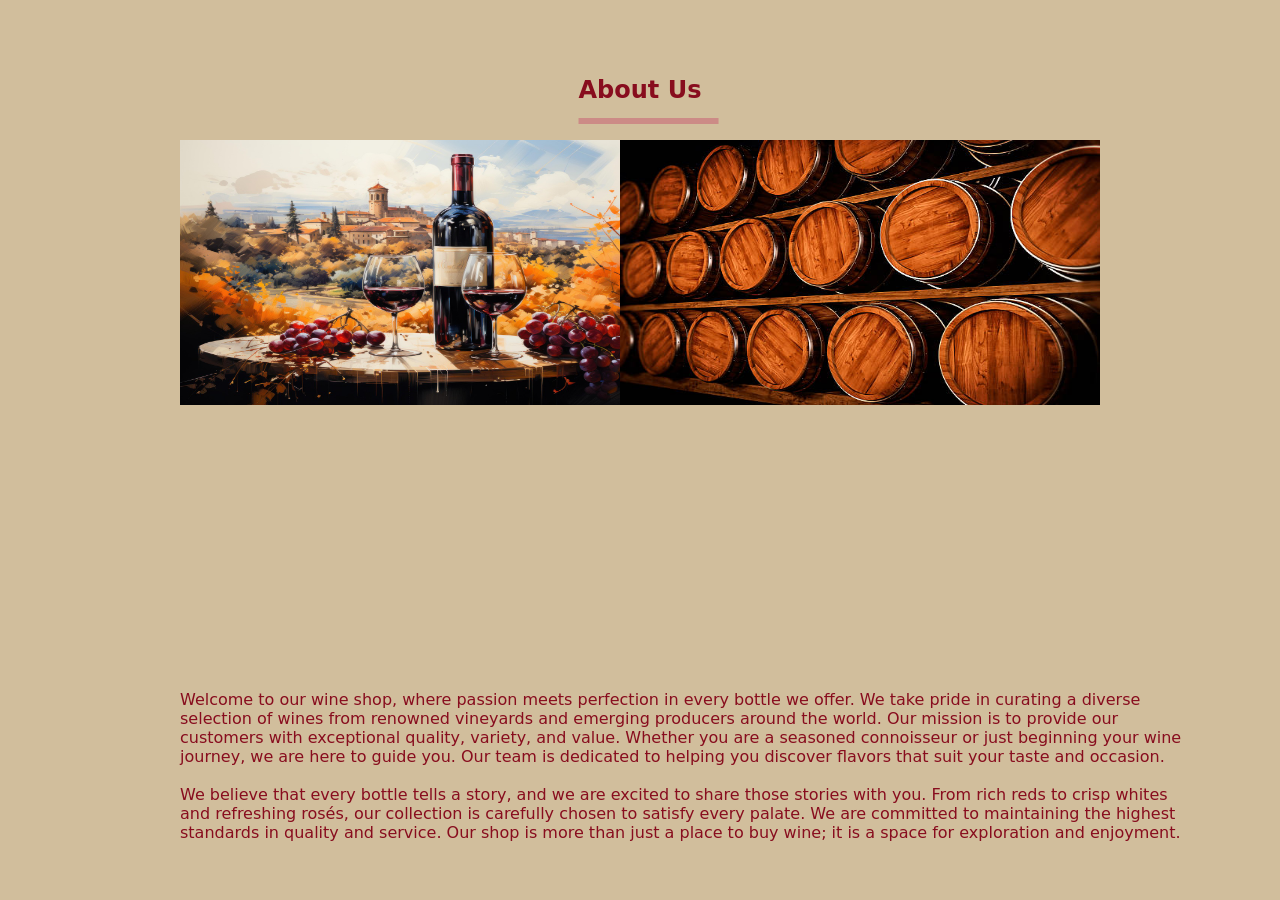
<file: about-us/about-us.html>
<!DOCTYPE html>
<html lang="en">

<head>
    <meta charset="UTF-8">
    <meta name="viewport" content="width=device-width, initial-scale=1.0">
    <title>About Us</title>
    <link rel="stylesheet" href="./CSS/about-us.css">
</head>

<body>
    <section class="about-us-contents">
        <h1 class="title">About Us</h1>
        <div class="image-box-one">
            <img src="./CSS/Images/wine-bottle-with-grapes.jpg">
        </div>
        <div class="image-box-two">
            <img src="./CSS/Images/wine-barrels.jpg">
        </div>
        <div class="text-container">
            <p class="text">
                Welcome to our wine shop, where passion meets perfection in every bottle we offer. We take pride in
                curating a diverse selection of wines from renowned vineyards and emerging producers around the world.
                Our mission is to provide our customers with exceptional quality, variety, and value. Whether you are a
                seasoned connoisseur or just beginning your wine journey, we are here to guide you. Our team is
                dedicated to helping you discover flavors that suit your taste and occasion.
                <br><br>We believe that every bottle tells a story, and we are excited to share those stories with you.
                From rich reds to crisp whites and refreshing rosés, our collection is carefully chosen to satisfy every
                palate. We are committed to maintaining the highest standards in quality and service. Our shop is more
                than just a place to buy wine; it is a space for exploration and enjoyment.
            </p>
        </div>
    </section>
</body>

</html>
</file>
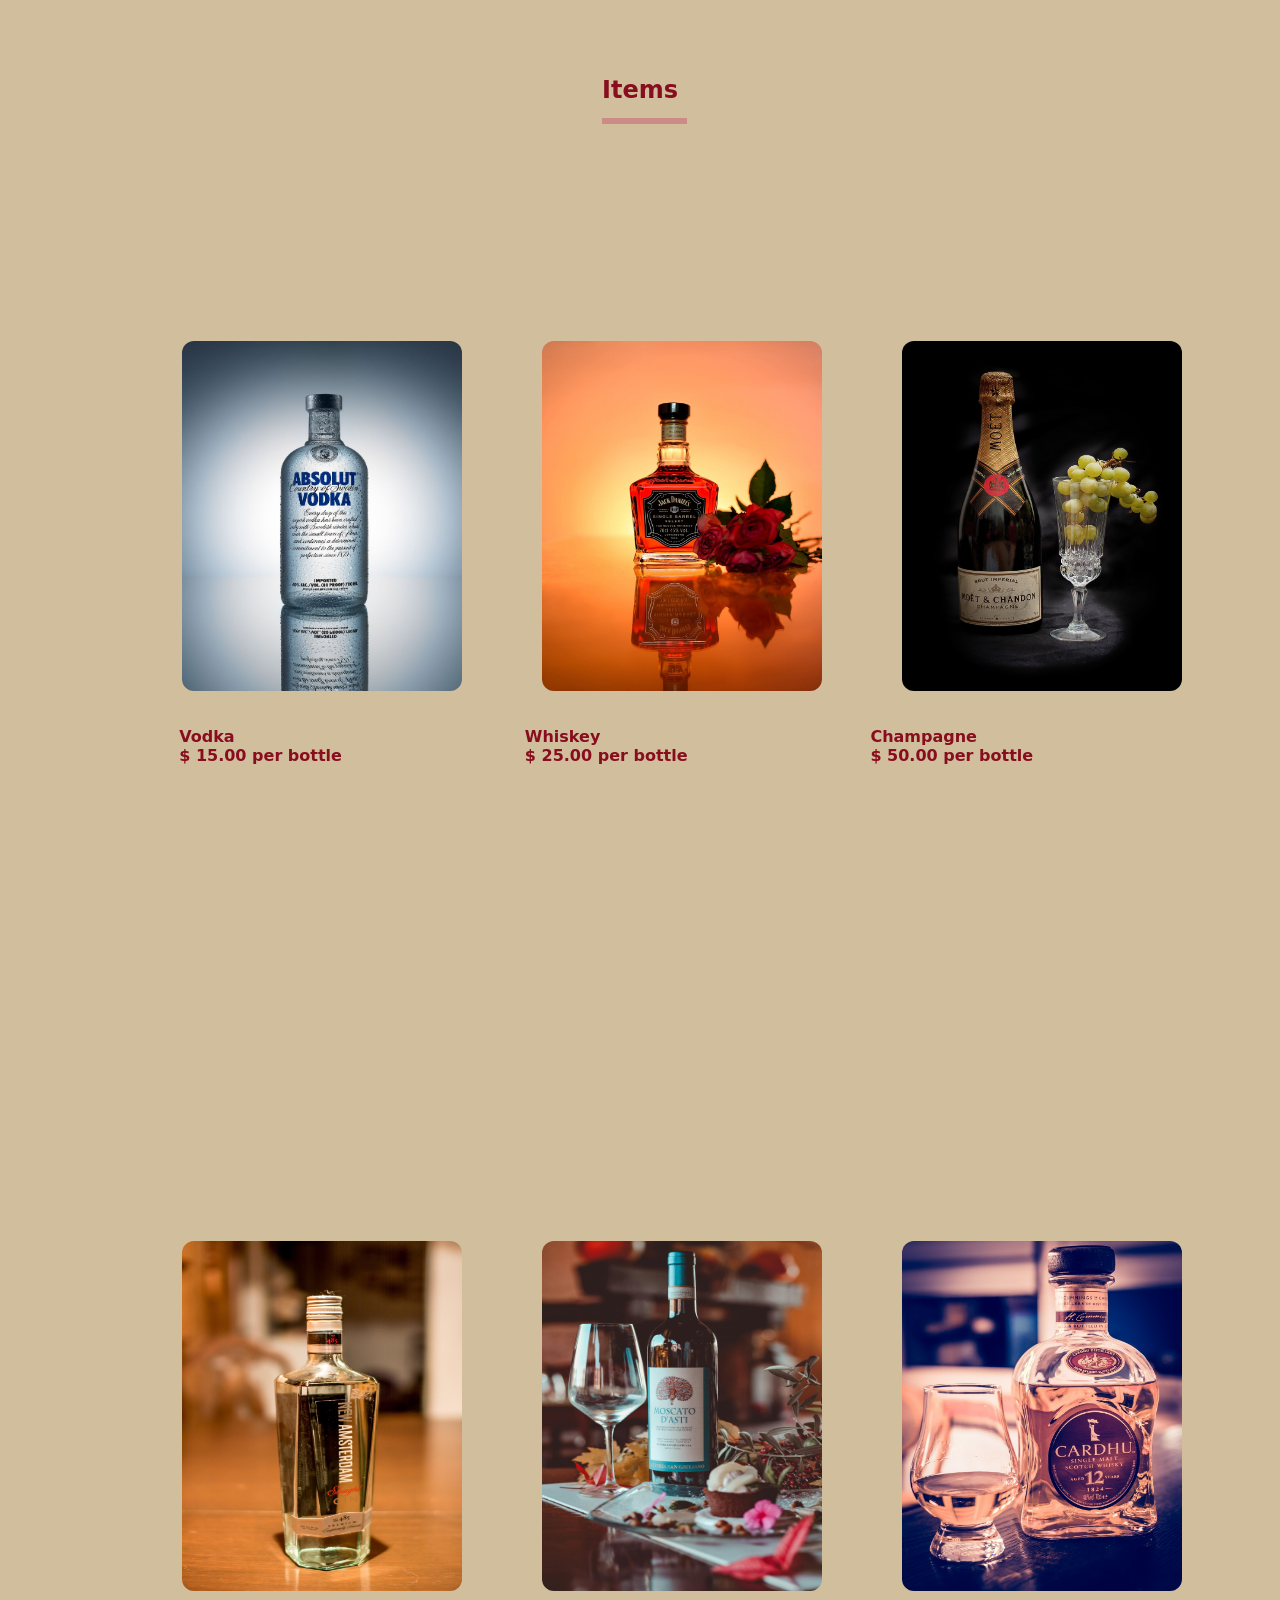
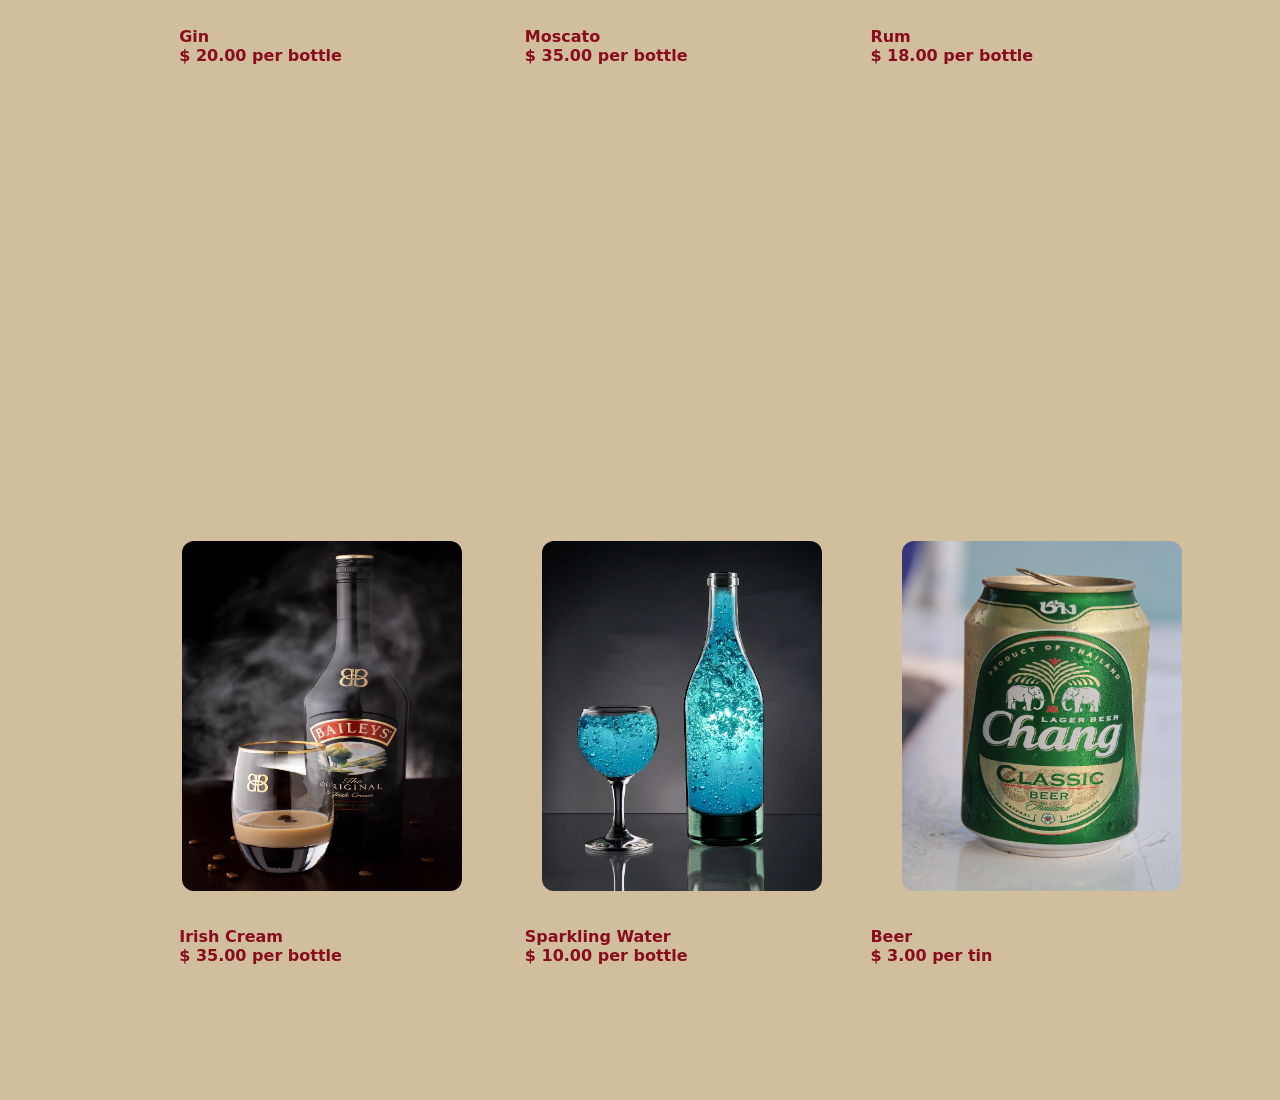
<file: items/items.html>
<!DOCTYPE html>
<html lang="en">

<head>
    <meta charset="UTF-8">
    <meta name="viewport" content="width=device-width, initial-scale=1.0">
    <title>Items</title>
    <link rel="stylesheet" href="./CSS/items.css">
</head>

<body>
    <section class="item-contents-one">
        <h1 class="title">Items</h1>
        <div class="image-grid-container-one">
            <div class="image-box-one">
                <img src="./CSS/Images/vodka.jpg">
            </div>
            <p class="vodka">
                Vodka
                <br>$ 15.00 per bottle
            </p>
            <div class="image-box-one">
                <img src="./CSS/Images/whiskey.jpg">
            </div>
            <p class="whiskey">
                Whiskey
                <br>$ 25.00 per bottle
            </p>
            <div class="image-box-one">
                <img src="./CSS/Images/champagne.jpg">
            </div>
            <p class="champagne">
                Champagne
                <br>$ 50.00 per bottle
            </p>
        </div>
    </section>

    <section class="item-contents-two">
        <div class="image-grid-container-two">
            <div class="image-box-two">
                <img src="./CSS/Images/gin.jpg">
            </div>
            <p class="gin">
                Gin
                <br>$ 20.00 per bottle
            </p>
            <div class="image-box-two">
                <img src="./CSS/Images/moscato.jpg">
            </div>
            <p class="moscato">
                Moscato
                <br>$ 35.00 per bottle
            </p>
            <div class="image-box-two">
                <img src="./CSS/Images/rum.jpg">
            </div>
            <p class="rum">
                Rum
                <br>$ 18.00 per bottle
            </p>
        </div>
    </section>

    <section class="item-contents-three">
        <div class="image-grid-container-three">
            <div class="image-box-three">
                <img src="./CSS/Images/irish-cream.jpg">
            </div>
            <p class="irish-cream">
                Irish Cream
                <br>$ 35.00 per bottle
            </p>
            <div class="image-box-three">
                <img src="./CSS/Images/sparkling-water.jpg">
            </div>
            <p class="sparkling-water">
                Sparkling Water
                <br>$ 10.00 per bottle
            </p>
            <div class="image-box-three">
                <img src="./CSS/Images/beer-tin.jpg">
            </div>
            <p class="beer">
                Beer
                <br>$ 3.00 per tin
            </p>
        </div>
    </section>
</body>

</html>
</file>
<file: about-us/CSS/about-us.css>
* {
    padding: 0;
    margin: 0;
    font-family: system-ui, -apple-system, BlinkMacSystemFont, 'Segoe UI', Roboto, Oxygen, Ubuntu, Cantarell, 'Open Sans', 'Helvetica Neue', sans-serif;
    box-sizing: border-box;
}

.about-us-contents {
    position: relative;
    width: 100%;
    height: 100vh;
    background: #d1be9c;
}

.about-us-contents .title {
    position: absolute;
    top: 10%;
    left: 50%;
    transform: translate(-50%, -50%);
    color: #880d1e;
}

.about-us-contents .title::before {
    position: absolute;
    content: '';
    width: 140px;
    height: 6px;
    background: #cc8b86;
    top: 42px;
    left: 0px;
}

.about-us-contents .image-box-one {
    position: relative;
    width: 480px;
    height: 265px;
    /* background: grey; */
    top: 140px;
    left: 180px;
    float: left;
}

.about-us-contents .image-box-one img {
    position: absolute;
    width: 480px;
    height: 265px;
}

.about-us-contents .image-box-two {
    position: relative;
    width: 480px;
    height: 265px;
    /* background: green; */
    top: 140px;
    right: 180px;
    float: right;
}

.about-us-contents .image-box-two img {
    position: absolute;
    width: 480px;
    height: 265px;
}

.about-us-contents .text-container {
    position: absolute;
    width: 1005px;
    height: 200px;
    /* background: lightblue; */
    bottom: 10px;
    left: 180px;
}

.about-us-contents .text-container .text {
    color: #880d1e;
    text-align: left;
    /* margin-right: 5px; */
}
</file>
<file: items/CSS/items.css>
* {
    padding: 0;
    margin: 0;
    font-family: system-ui, -apple-system, BlinkMacSystemFont, 'Segoe UI', Roboto, Oxygen, Ubuntu, Cantarell, 'Open Sans', 'Helvetica Neue', sans-serif;
    box-sizing: border-box;
}

.item-contents-one {
    position: relative;
    width: 100%;
    height: 100vh;
    background: #d1be9c;
}

.item-contents-one .title {
    position: absolute;
    top: 10%;
    left: 50%;
    transform: translate(-50%, -50%);
    color: #880d1e;
}

.item-contents-one .title::before {
    position: absolute;
    content: '';
    width: 85px;
    height: 6px;
    background: #cc8b86;
    top: 42px;
    left: 0px;
}

.item-contents-one .image-grid-container-one {
    position: relative;
    width: 90%;
    height: 480px;
    /* background: grey; */
    top: 60%;
    left: 50%;
    transform: translate(-50%, -50%);
    display: grid;
    grid-template-columns: repeat(3, 280px);
    gap: 80px;
}

.item-contents-one .image-grid-container-one .image-box-one {
    position: relative;
    width: 280px;
    height: 350px;
    /* background: green; */
    top: 45%;
    left: 92%;
    transform: translate(-50%, -50%);
    border: none;
    outline: none;
    border-radius: 12px;
}

.item-contents-one .image-grid-container-one .image-box-one img {
    position: absolute;
    width: 280px;
    height: 350px;
    border: none;
    outline: none;
    border-radius: 12px;
}

.item-contents-one .image-grid-container-one .vodka {
    position: absolute;
    bottom: 15px;
    left: 10%;
    color: #880d1e;
    font-weight: bold;
}

.item-contents-one .image-grid-container-one .whiskey {
    position: absolute;
    bottom: 15px;
    left: 40%;
    color: #880d1e;
    font-weight: bold;
}

.item-contents-one .image-grid-container-one .champagne {
    position: absolute;
    bottom: 15px;
    left: 70%;
    color: #880d1e;
    font-weight: bold;
}


/* Item Contents Two */
.item-contents-two {
    position: relative;
    width: 100%;
    height: 100vh;
    background: #d1be9c;
}

.item-contents-two .image-grid-container-two {
    position: relative;
    width: 90%;
    height: 480px;
    /* background: grey; */
    top: 60%;
    left: 50%;
    transform: translate(-50%, -50%);
    display: grid;
    grid-template-columns: repeat(3, 280px);
    gap: 80px;
}

.item-contents-two .image-grid-container-two .image-box-two {
    position: relative;
    width: 280px;
    height: 350px;
    /* background: green; */
    top: 45%;
    left: 92%;
    transform: translate(-50%, -50%);
    border: none;
    outline: none;
    border-radius: 12px;
}

.item-contents-two .image-grid-container-two .image-box-two img {
    position: absolute;
    width: 280px;
    height: 350px;
    border: none;
    outline: none;
    border-radius: 12px;
}

.item-contents-two .image-grid-container-two .gin {
    position: absolute;
    bottom: 15px;
    left: 10%;
    color: #880d1e;
    font-weight: bold;
}

.item-contents-two .image-grid-container-two .moscato {
    position: absolute;
    bottom: 15px;
    left: 40%;
    color: #880d1e;
    font-weight: bold;
}

.item-contents-two .image-grid-container-two .rum {
    position: absolute;
    bottom: 15px;
    left: 70%;
    color: #880d1e;
    font-weight: bold;
}


/* Item Contents Three */
.item-contents-three {
    position: relative;
    width: 100%;
    height: 100vh;
    background: #d1be9c;
}

.item-contents-three .image-grid-container-three {
    position: relative;
    width: 90%;
    height: 480px;
    /* background: grey; */
    top: 60%;
    left: 50%;
    transform: translate(-50%, -50%);
    display: grid;
    grid-template-columns: repeat(3, 280px);
    gap: 80px;
}

.item-contents-three .image-grid-container-three .image-box-three {
    position: relative;
    width: 280px;
    height: 350px;
    /* background: green; */
    top: 45%;
    left: 92%;
    transform: translate(-50%, -50%);
    border: none;
    outline: none;
    border-radius: 12px;
}

.item-contents-three .image-grid-container-three .image-box-three img {
    position: absolute;
    width: 280px;
    height: 350px;
    border: none;
    outline: none;
    border-radius: 12px;
}

.item-contents-three .image-grid-container-three .irish-cream {
    position: absolute;
    bottom: 15px;
    left: 10%;
    color: #880d1e;
    font-weight: bold;
}

.item-contents-three .image-grid-container-three .sparkling-water {
    position: absolute;
    bottom: 15px;
    left: 40%;
    color: #880d1e;
    font-weight: bold;
}

.item-contents-three .image-grid-container-three .beer {
    position: absolute;
    bottom: 15px;
    left: 70%;
    color: #880d1e;
    font-weight: bold;
}
</file>
